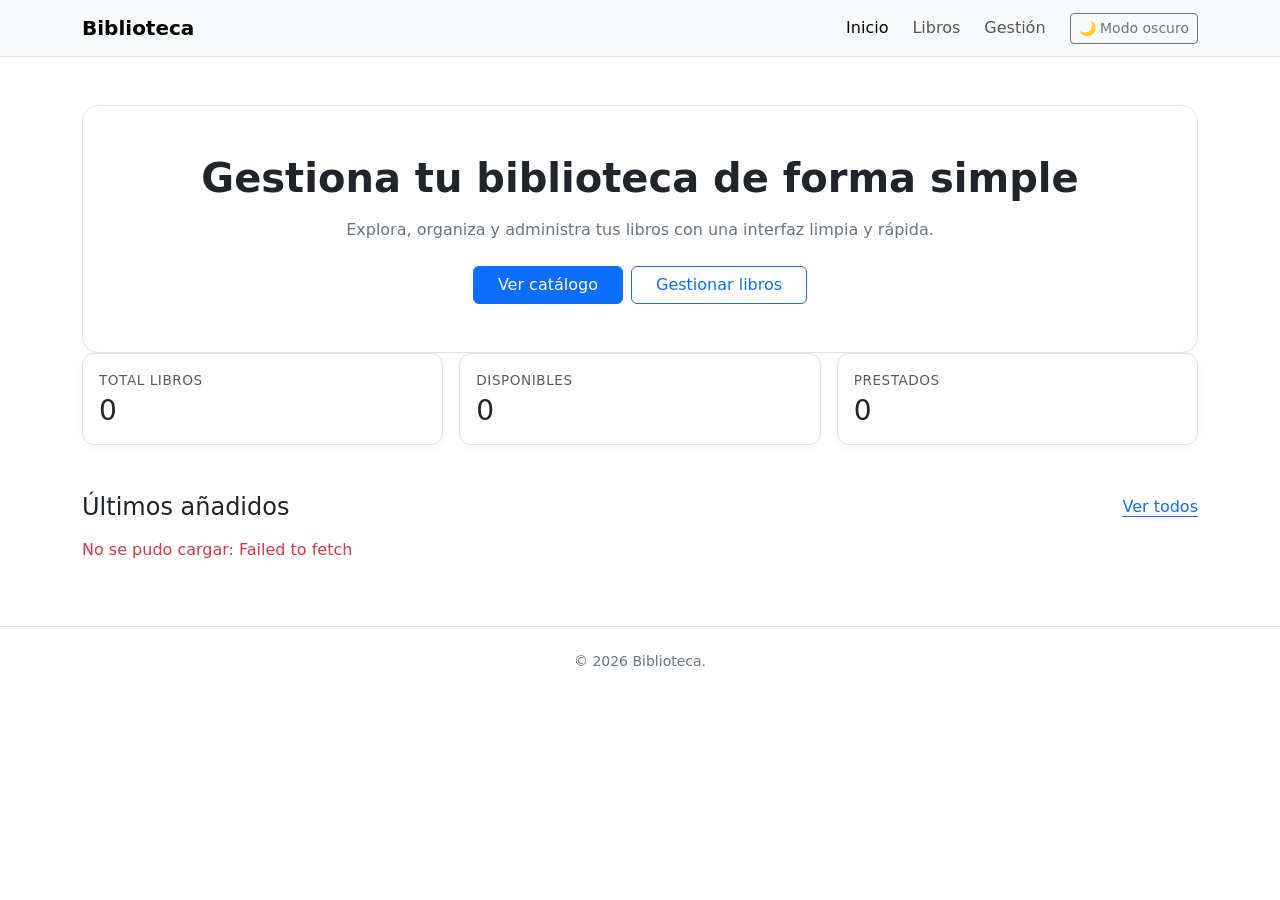
<file: index.html>
<!doctype html>
<html lang="es" data-bs-theme="light">
<head>
  <meta charset="UTF-8" />
  <meta name="viewport" content="width=device-width, initial-scale=1" />
    <script>
    (() => {
      const savedTheme = localStorage.getItem('theme');
      const prefersDark = window.matchMedia('(prefers-color-scheme: dark)').matches;
      document.documentElement.setAttribute('data-bs-theme', savedTheme || (prefersDark ? 'dark' : 'light'));
    })();
  </script>
<title>Biblioteca | Inicio</title>
  <link href="https://cdn.jsdelivr.net/npm/bootstrap@5.3.3/dist/css/bootstrap.min.css" rel="stylesheet">
  <link rel="stylesheet" href="assets/css/styles.css">
</head>
<body>
  <nav class="navbar navbar-expand-lg bg-body-tertiary border-bottom sticky-top">
    <div class="container">
      <a class="navbar-brand fw-semibold" href="index.html">Biblioteca</a>
      <button class="navbar-toggler" type="button" data-bs-toggle="collapse" data-bs-target="#mainNav">
        <span class="navbar-toggler-icon"></span>
      </button>
      <div class="collapse navbar-collapse" id="mainNav">
        <ul class="navbar-nav ms-auto gap-lg-2">
          <li class="nav-item"><a class="nav-link active" href="index.html">Inicio</a></li>
          <li class="nav-item"><a class="nav-link" href="books.html">Libros</a></li>
          <li class="nav-item"><a class="nav-link" href="manage.html">Gestión</a></li>
        </ul>
        <button id="theme-toggle" class="btn btn-outline-secondary btn-sm ms-lg-3 mt-2 mt-lg-0" type="button" aria-label="Cambiar tema">🌙 Modo oscuro</button>
      </div>
    </div>
  </nav>

  <main class="container py-5">
    <section class="hero-section text-center py-5">
      <h1 class="display-6 fw-bold mb-3">Gestiona tu biblioteca de forma simple</h1>
      <p class="text-secondary mb-4">Explora, organiza y administra tus libros con una interfaz limpia y rápida.</p>
      <div class="d-flex justify-content-center gap-2 flex-wrap">
        <a class="btn btn-primary px-4" href="books.html">Ver catálogo</a>
        <a class="btn btn-outline-primary px-4" href="manage.html">Gestionar libros</a>
      </div>
    </section>

    <section class="row g-3 mb-5">
      <div class="col-md-4"><div class="card card-clean p-3"><p class="muted-label mb-1">Total libros</p><h3 id="kpi-total" class="mb-0">0</h3></div></div>
      <div class="col-md-4"><div class="card card-clean p-3"><p class="muted-label mb-1">Disponibles</p><h3 id="kpi-available" class="mb-0">0</h3></div></div>
      <div class="col-md-4"><div class="card card-clean p-3"><p class="muted-label mb-1">Prestados</p><h3 id="kpi-inactive" class="mb-0">0</h3></div></div>
    </section>

    <section>
      <div class="d-flex justify-content-between align-items-center mb-3">
        <h2 class="h4 mb-0">Últimos añadidos</h2>
        <a href="books.html" class="link-offset-2">Ver todos</a>
      </div>
      <div id="latest-books-grid" class="row g-3"></div>
    </section>
  </main>

  <footer class="border-top py-4 text-center text-secondary small">
    © <span id="footer-year"></span> Biblioteca.
  </footer>

  <script src="https://cdn.jsdelivr.net/npm/bootstrap@5.3.3/dist/js/bootstrap.bundle.min.js"></script>
  
  <script src="assets/js/api.js"></script>
  <script src="assets/js/app.js"></script>
</body>
</html>
</file>
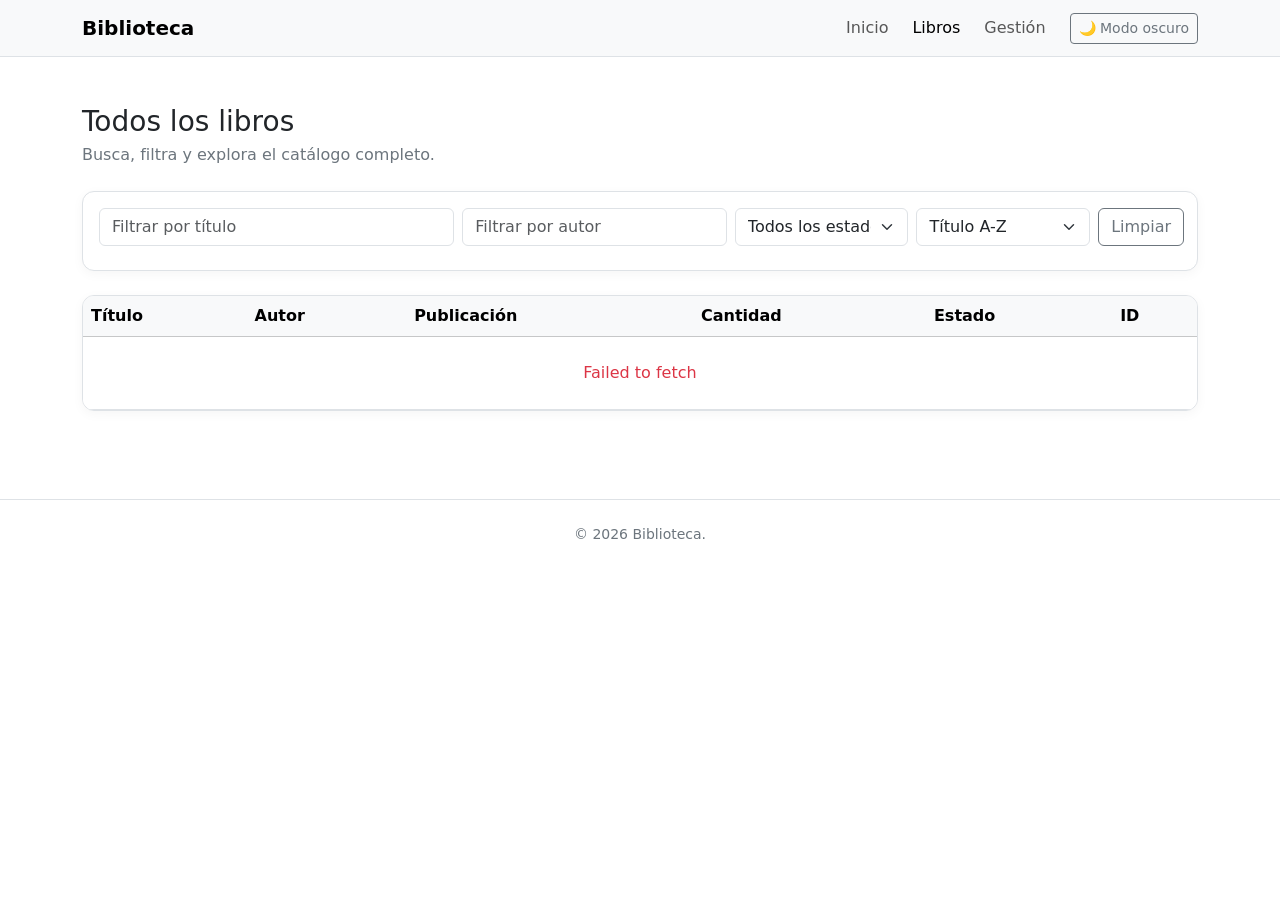
<file: books.html>
<!doctype html>
<html lang="es" data-bs-theme="light">
<head>
  <meta charset="UTF-8" />
  <meta name="viewport" content="width=device-width, initial-scale=1" />
    <script>
    (() => {
      const savedTheme = localStorage.getItem('theme');
      const prefersDark = window.matchMedia('(prefers-color-scheme: dark)').matches;
      document.documentElement.setAttribute('data-bs-theme', savedTheme || (prefersDark ? 'dark' : 'light'));
    })();
  </script>
<title>Biblioteca | Libros</title>
  <link href="https://cdn.jsdelivr.net/npm/bootstrap@5.3.3/dist/css/bootstrap.min.css" rel="stylesheet">
  <link rel="stylesheet" href="assets/css/styles.css">
</head>
<body>
<nav class="navbar navbar-expand-lg bg-body-tertiary border-bottom sticky-top">
  <div class="container">
    <a class="navbar-brand fw-semibold" href="index.html">Biblioteca</a>
    <button class="navbar-toggler" type="button" data-bs-toggle="collapse" data-bs-target="#mainNav"><span class="navbar-toggler-icon"></span></button>
    <div class="collapse navbar-collapse" id="mainNav">
      <ul class="navbar-nav ms-auto gap-lg-2">
        <li class="nav-item"><a class="nav-link" href="index.html">Inicio</a></li>
        <li class="nav-item"><a class="nav-link active" href="books.html">Libros</a></li>
        <li class="nav-item"><a class="nav-link" href="manage.html">Gestión</a></li>
      </ul>
      <button id="theme-toggle" class="btn btn-outline-secondary btn-sm ms-lg-3 mt-2 mt-lg-0" type="button" aria-label="Cambiar tema">🌙 Modo oscuro</button>
    </div>
  </div>
</nav>

<main class="container py-5">
  <h1 class="h3 mb-1">Todos los libros</h1>
  <p class="text-secondary mb-4">Busca, filtra y explora el catálogo completo.</p>

  <section class="card card-clean p-3 mb-4">
    <div class="row g-2">
      <div class="col-md-4"><input id="books-title" class="form-control" type="search" placeholder="Filtrar por título"></div>
      <div class="col-md-3"><input id="books-author" class="form-control" type="search" placeholder="Filtrar por autor"></div>
      <div class="col-md-2"><select id="books-status" class="form-select"><option value="">Todos los estados</option><option value="false">Disponible</option><option value="true">Prestado</option></select></div>
      <div class="col-md-2"><select id="books-sort" class="form-select"><option value="title-asc">Título A-Z</option><option value="title-desc">Título Z-A</option></select></div>
      <div class="col-md-1 d-grid"><button id="books-clear-filters" class="btn btn-outline-secondary">Limpiar</button></div>
    </div>
    <p id="books-total-label" class="text-secondary small mt-2 mb-0"></p>
  </section>

  <div class="card card-clean p-0 overflow-hidden">
    <div class="table-responsive">
      <table class="table table-hover mb-0">
        <thead class="table-light"><tr><th>Título</th><th>Autor</th><th>Publicación</th><th>Cantidad</th><th>Estado</th><th>ID</th></tr></thead>
        <tbody id="books-table-body"></tbody>
      </table>
    </div>
  </div>

  <nav class="mt-4 d-flex justify-content-center"><ul id="books-pagination" class="pagination"></ul></nav>
</main>
<footer class="border-top py-4 text-center text-secondary small">© <span id="footer-year"></span> Biblioteca.</footer>
<script src="https://cdn.jsdelivr.net/npm/bootstrap@5.3.3/dist/js/bootstrap.bundle.min.js"></script>
<script src="assets/js/api.js"></script>
  <script src="assets/js/app.js"></script><script src="assets/js/books.js"></script>
</body></html>
</file>
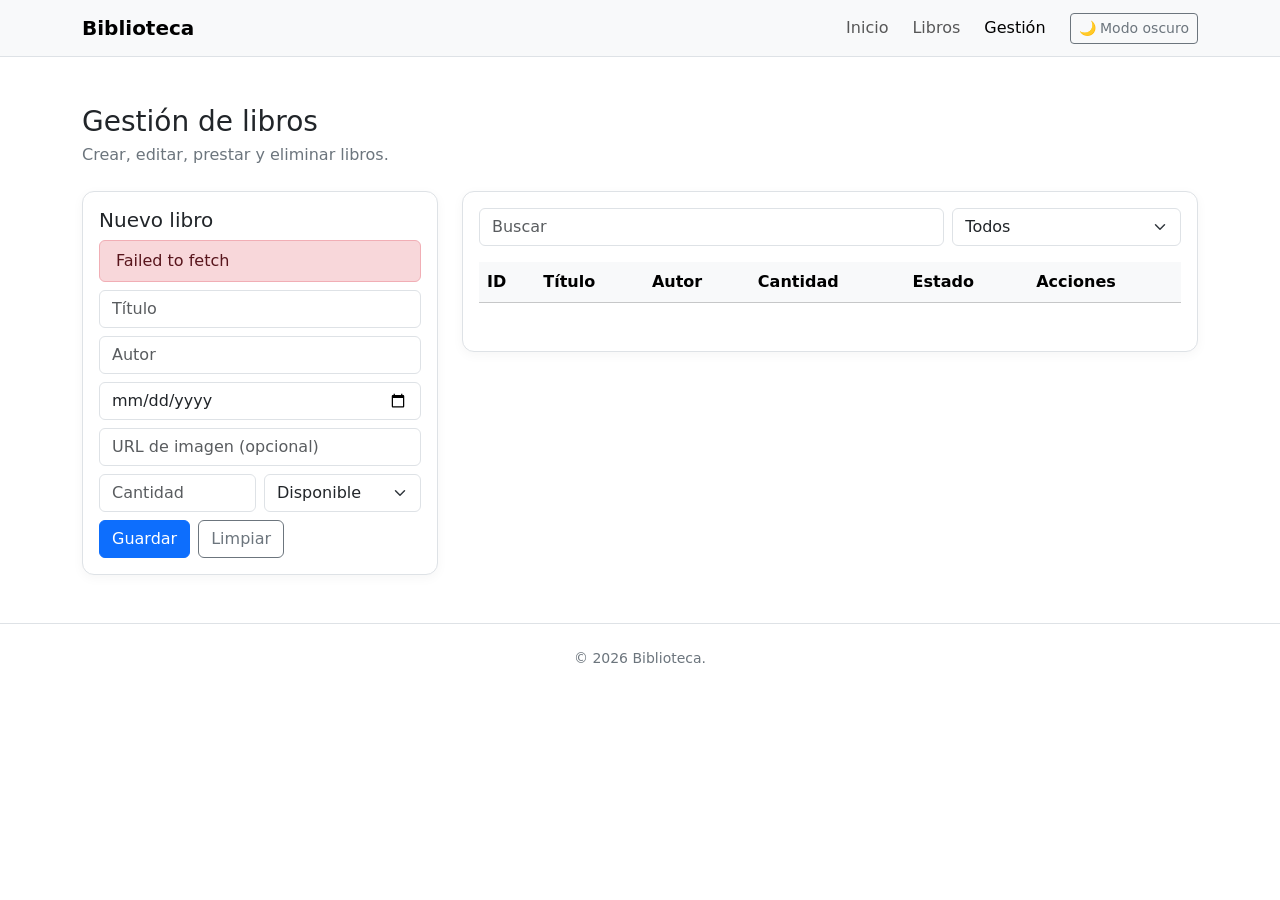
<file: manage.html>
<!doctype html><html lang="es" data-bs-theme="light"><head><meta charset="UTF-8" /><meta name="viewport" content="width=device-width, initial-scale=1" />  <script>
    (() => {
      const savedTheme = localStorage.getItem('theme');
      const prefersDark = window.matchMedia('(prefers-color-scheme: dark)').matches;
      document.documentElement.setAttribute('data-bs-theme', savedTheme || (prefersDark ? 'dark' : 'light'));
    })();
  </script>
<title>Biblioteca | Gestión</title><link href="https://cdn.jsdelivr.net/npm/bootstrap@5.3.3/dist/css/bootstrap.min.css" rel="stylesheet"><link rel="stylesheet" href="assets/css/styles.css"></head><body>
<nav class="navbar navbar-expand-lg bg-body-tertiary border-bottom sticky-top"><div class="container"><a class="navbar-brand fw-semibold" href="index.html">Biblioteca</a><button class="navbar-toggler" type="button" data-bs-toggle="collapse" data-bs-target="#mainNav"><span class="navbar-toggler-icon"></span></button><div class="collapse navbar-collapse" id="mainNav"><ul class="navbar-nav ms-auto gap-lg-2"><li class="nav-item"><a class="nav-link" href="index.html">Inicio</a></li><li class="nav-item"><a class="nav-link" href="books.html">Libros</a></li><li class="nav-item"><a class="nav-link active" href="manage.html">Gestión</a></li></ul><button id="theme-toggle" class="btn btn-outline-secondary btn-sm ms-lg-3 mt-2 mt-lg-0" type="button" aria-label="Cambiar tema">🌙 Modo oscuro</button></div></div></nav>
<main class="container py-5"><h1 class="h3 mb-1">Gestión de libros</h1><p class="text-secondary mb-4">Crear, editar, prestar y eliminar libros.</p>
<div class="row g-4"><div class="col-lg-4"><div class="card card-clean p-3"><h2 id="form-title" class="h5">Nuevo libro</h2><div id="manage-alert"></div><form id="manage-form" class="row g-2"><input type="hidden" id="book-id"><div class="col-12"><input id="book-title" class="form-control" placeholder="Título" required></div><div class="col-12"><input id="book-author" class="form-control" placeholder="Autor" required></div><div class="col-12"><input id="book-publication_date" type="date" class="form-control" required></div><div class="col-12"><input id="book-image_url" type="url" class="form-control" placeholder="URL de imagen (opcional)"></div><div class="col-6"><input id="book-quantity" type="number" min="0" class="form-control" placeholder="Cantidad" required></div><div class="col-6"><select id="book-is_borrowed" class="form-select"><option value="false">Disponible</option><option value="true">Prestado</option></select></div><div class="col-12 d-flex gap-2"><button id="manage-submit-btn" class="btn btn-primary" type="submit">Guardar</button><button id="manage-cancel-btn" class="btn btn-outline-secondary" type="button">Limpiar</button></div></form></div></div>
<div class="col-lg-8"><div class="card card-clean p-3"><div class="row g-2 mb-3"><div class="col-md-8"><input id="manage-search" class="form-control" placeholder="Buscar"></div><div class="col-md-4"><select id="manage-status-filter" class="form-select"><option value="">Todos</option><option value="false">Disponible</option><option value="true">Prestado</option></select></div></div><div class="table-responsive"><table class="table table-hover"><thead class="table-light"><tr><th>ID</th><th>Título</th><th>Autor</th><th>Cantidad</th><th>Estado</th><th>Acciones</th></tr></thead><tbody id="manage-table-body"></tbody></table></div><nav class="d-flex justify-content-center"><ul id="manage-pagination" class="pagination"></ul></nav></div></div></div></main>
<div class="modal fade" id="confirmModal" tabindex="-1"><div class="modal-dialog"><div class="modal-content"><div class="modal-header"><h5 id="confirmModalTitle" class="modal-title">Confirmar</h5><button type="button" class="btn-close" data-bs-dismiss="modal"></button></div><div id="confirmModalText" class="modal-body">¿Continuar?</div><div class="modal-footer"><button class="btn btn-secondary" data-bs-dismiss="modal">Cancelar</button><button id="confirmModalActionBtn" class="btn btn-danger">Confirmar</button></div></div></div></div>
<footer class="border-top py-4 text-center text-secondary small">© <span id="footer-year"></span> Biblioteca.</footer>
<script src="https://cdn.jsdelivr.net/npm/bootstrap@5.3.3/dist/js/bootstrap.bundle.min.js"></script><script src="assets/js/api.js"></script>
  <script src="assets/js/app.js"></script><script src="assets/js/manage.js"></script>
</body></html>
</file>
<file: assets/css/styles.css>
body { background: var(--bs-body-bg); color: var(--bs-body-color); }
.card-clean { background: var(--bs-body-bg); border: 1px solid var(--bs-border-color); border-radius: 12px; box-shadow: 0 3px 12px rgba(0,0,0,.04); }
.muted-label { color: var(--bs-secondary-color); font-size: .85rem; text-transform: uppercase; letter-spacing: .04em; }
.hero-section { background: var(--bs-body-bg); border-radius: 16px; border: 1px solid var(--bs-border-color); }
.book-cover { height: 140px; border-radius: 8px; background: linear-gradient(135deg,var(--bs-secondary-bg),var(--bs-tertiary-bg)); }
</file>
